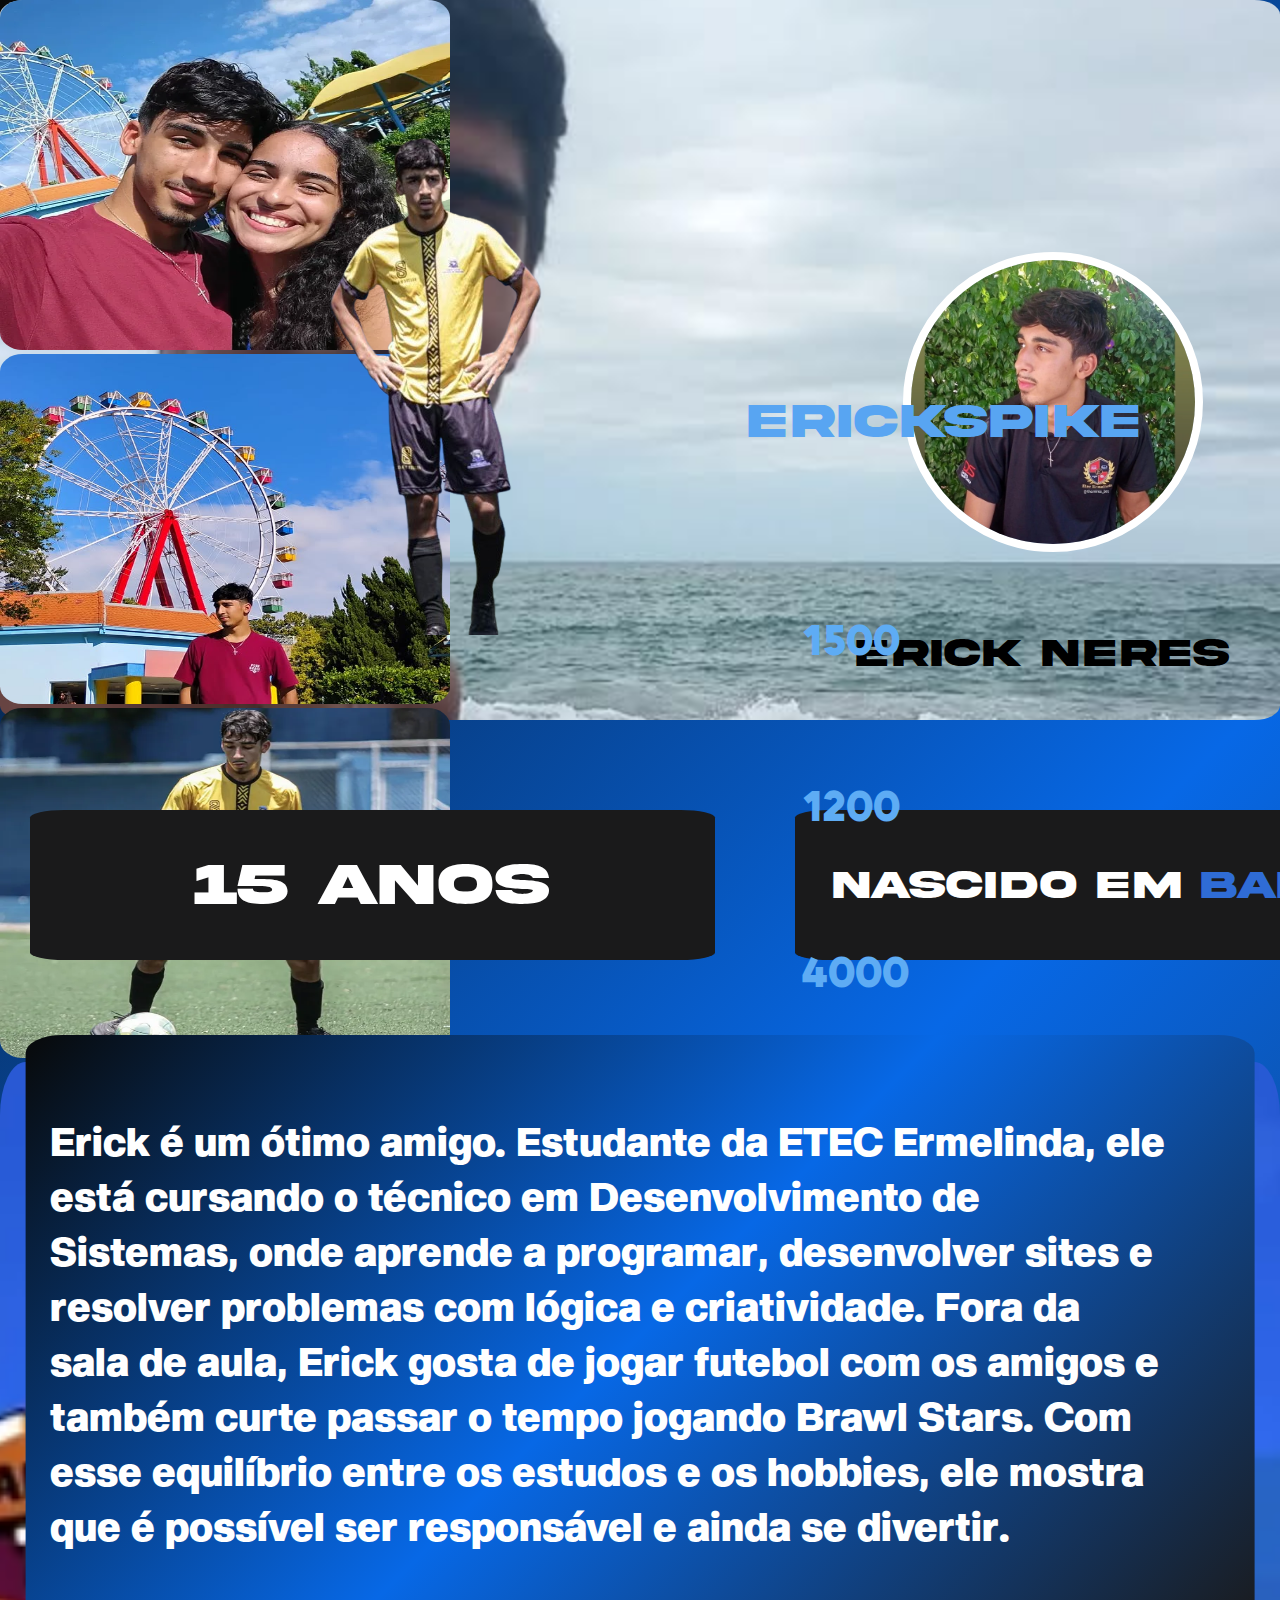
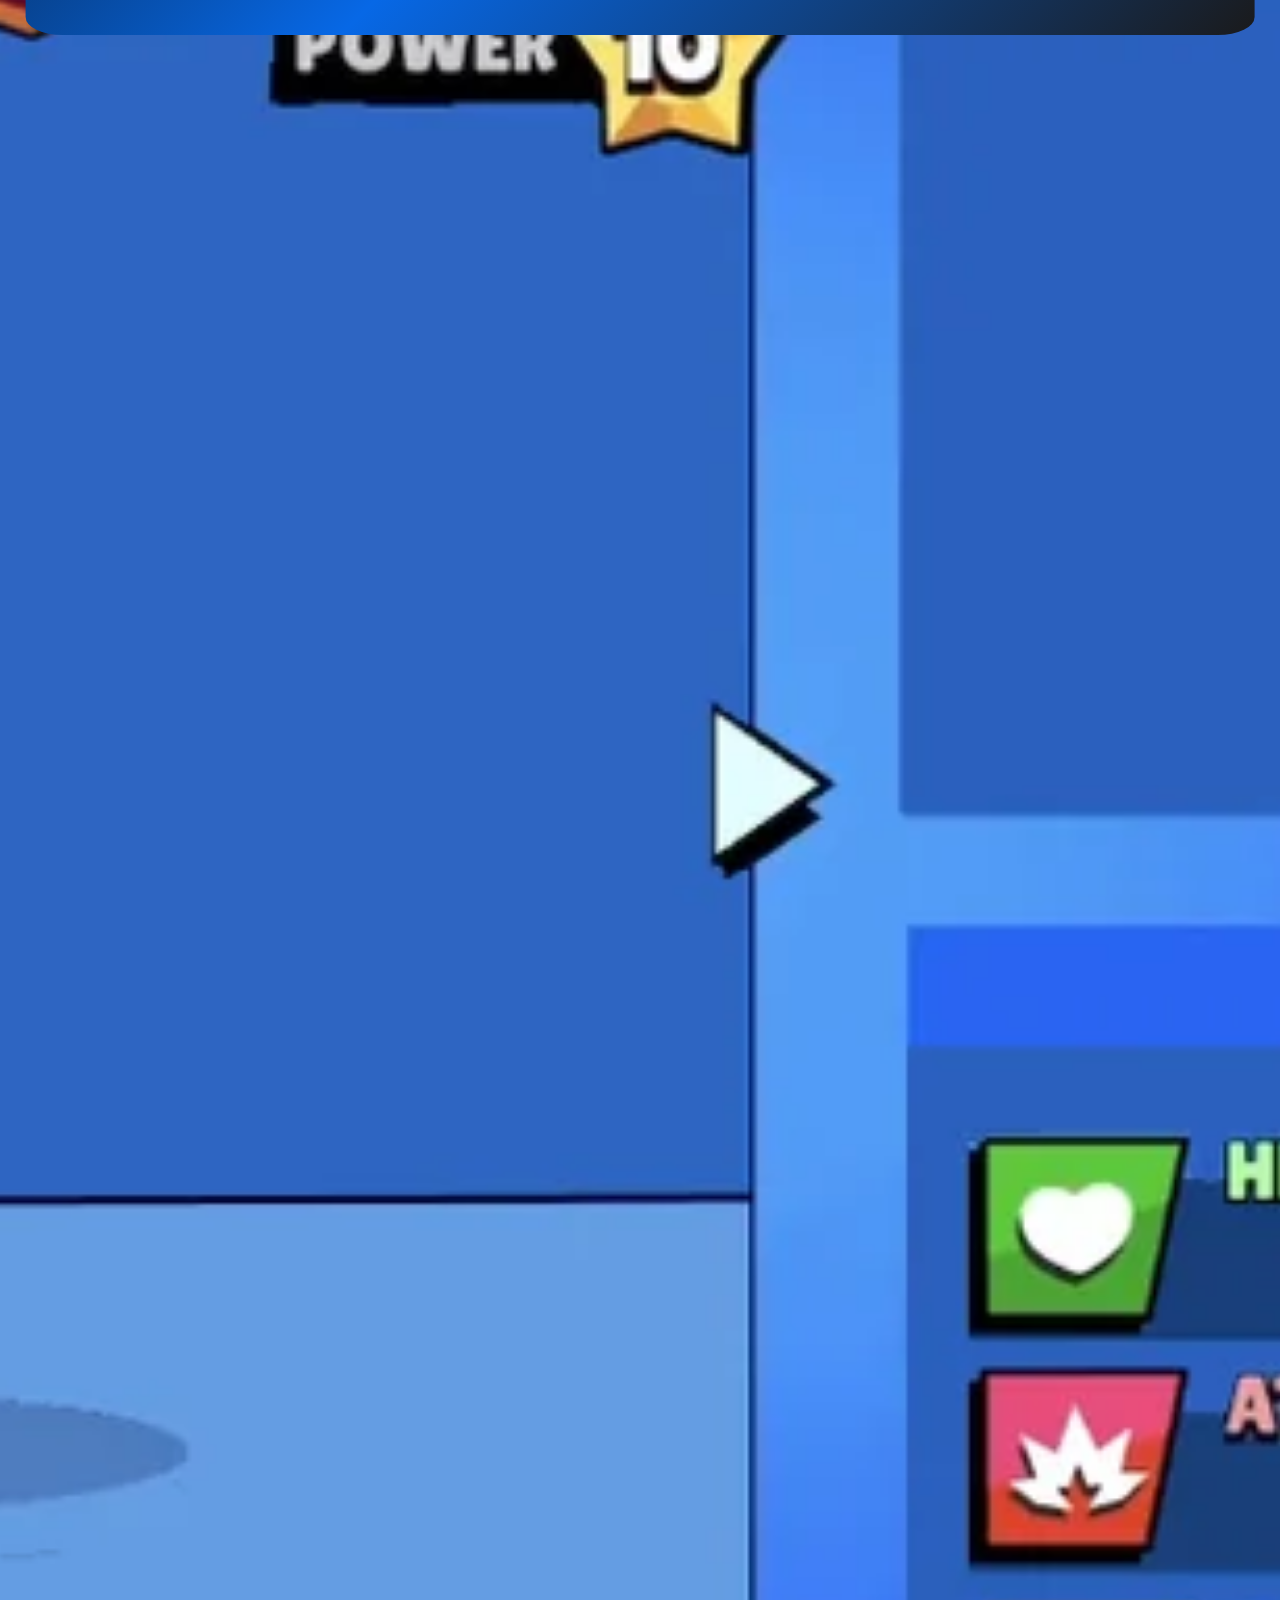
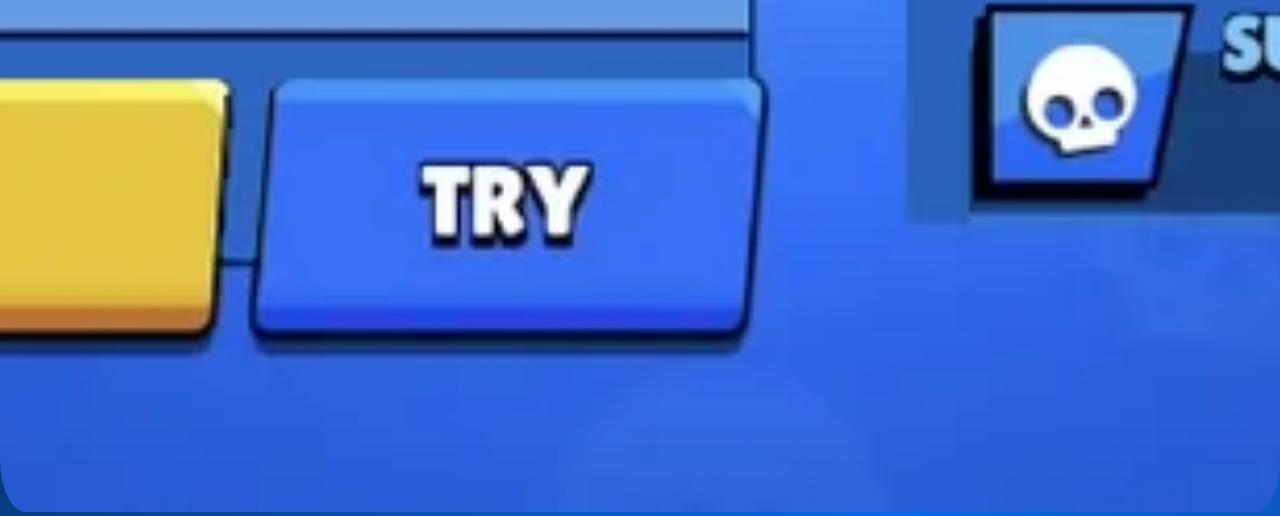
<file: erick1/index.html>
<!DOCTYPE html>
<html lang="pt-br">
<head>
    <meta charset="UTF-8">
    <meta name="viewport" content="width=device-width, initial-scale=1.0">
    <link rel="stylesheet" href="css/style.css">
    <title>Erick</title>
</head>
<body>
    

<div class="erickperfil">

<img src="img/erickperfil.jpg" alt="erickperfil">

</div>

<div class="erickneres">

<p>erick neres</p>

</div>



<div class="erickfundo">
</div>

<div class="img1">

<img src="img/erick1.webp" alt="img1">

</div>

<div class="img2">
  
<img src="img/erick2.heic" alt="img2">

</div>

<div class="img3">

<img src="img/erick3.webp" alt="img3">

</div>



<div class="box">

    <div class="boxidade">

      <p>15 Anos</p>

    </div>

    <div class="boxcidade">

      <p>Nascido em <strong>Barueri</strong></p>

    </div>


</div>

 <div class="boxsobre">

   <div class="sobre">
     
     <p>Erick é um ótimo amigo. Estudante da ETEC Ermelinda,
        ele está cursando o técnico em Desenvolvimento de Sistemas, onde aprende a programar,
        desenvolver sites e resolver problemas com lógica e criatividade.
        Fora da sala de aula, Erick gosta de jogar futebol
        com os amigos e também curte passar o tempo jogando Brawl Stars.
        Com esse equilíbrio entre os estudos e os hobbies, ele mostra que é possível ser responsável e ainda se divertir.</p>

   </div>

 </div>
    
 <div class="brawler">

  <img src="img/brawler.webp" alt="brawl">

  

 </div>

<div class="erickbrawl">

   <img src="img/erickbrawl.png" alt="erickbrawl">
     
  </div>


 <div class="stats">

  <p>1500</p>
  <br>
  <p>1200</p>
  <br>
  <p>4000</p>


 </div>


<div class="brawlererick">

 <p>ErickSpike</p>

</div>


</body>
</html>
</file>
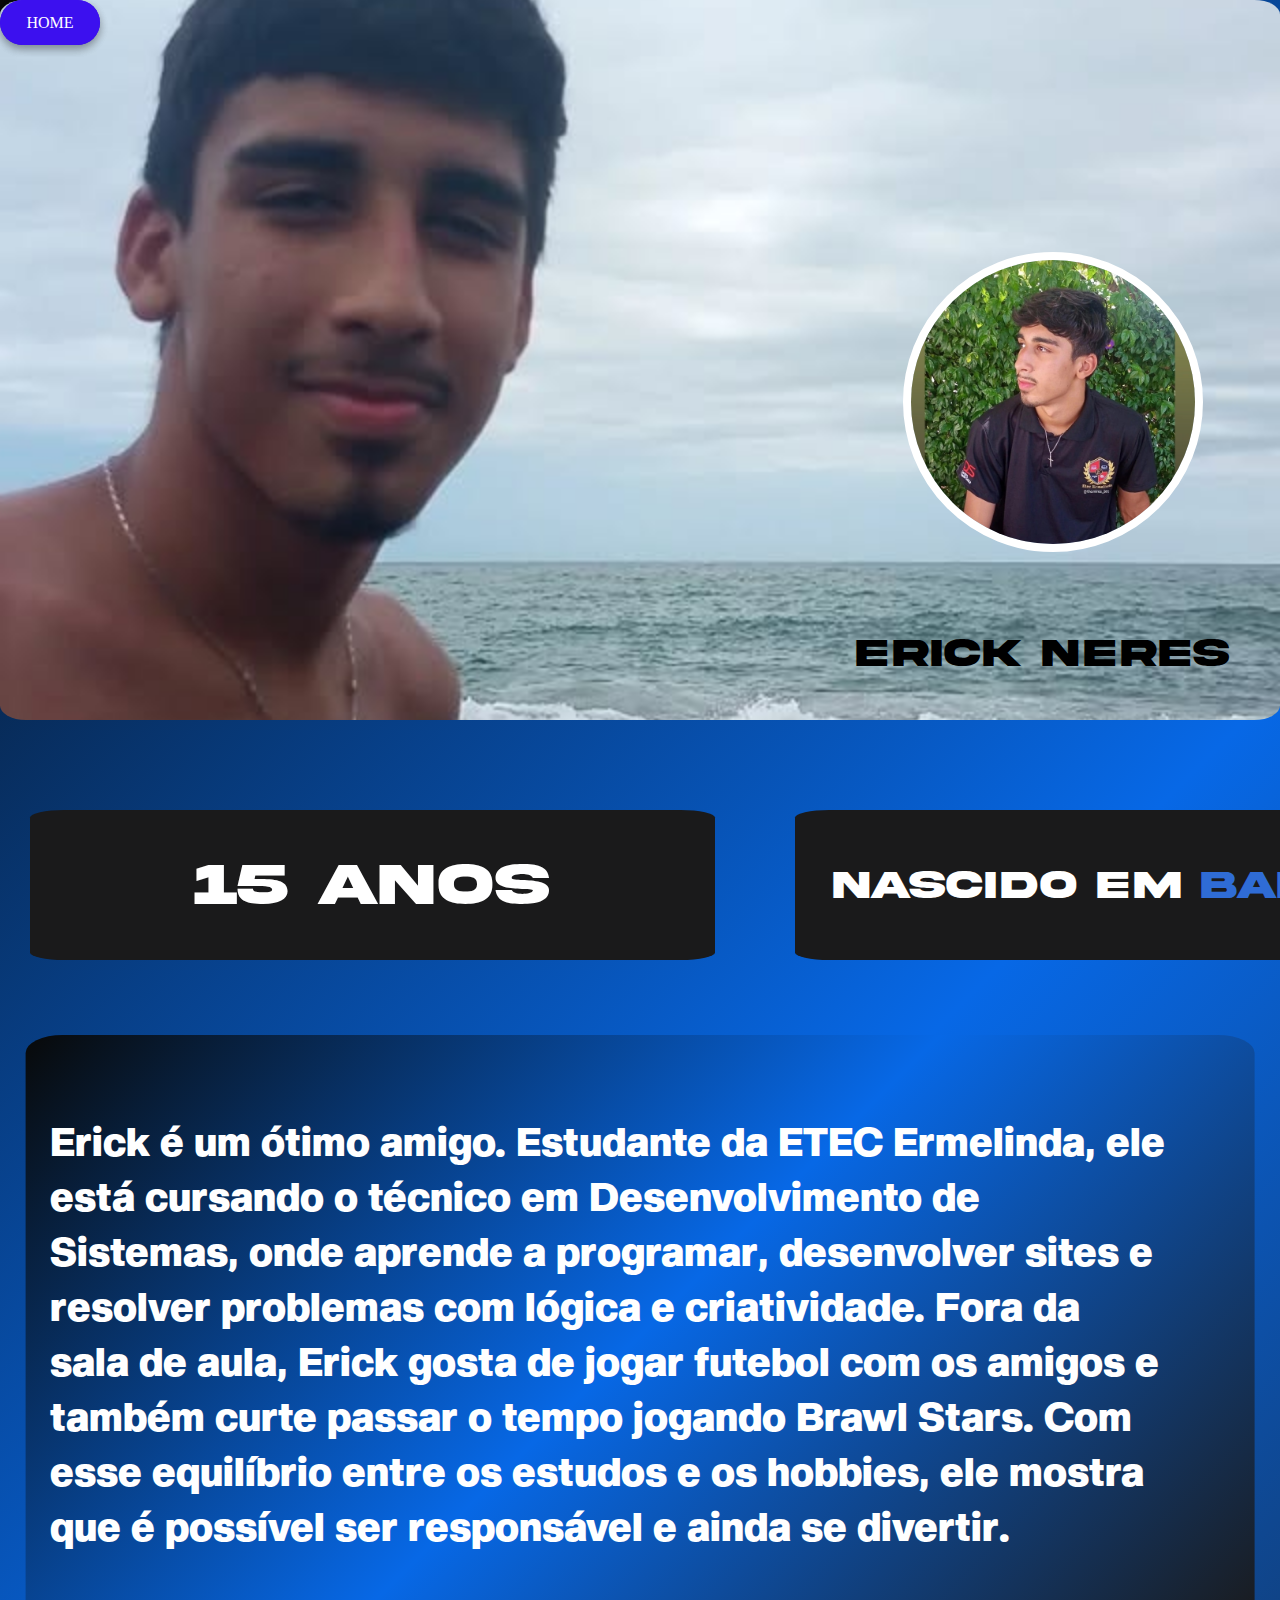
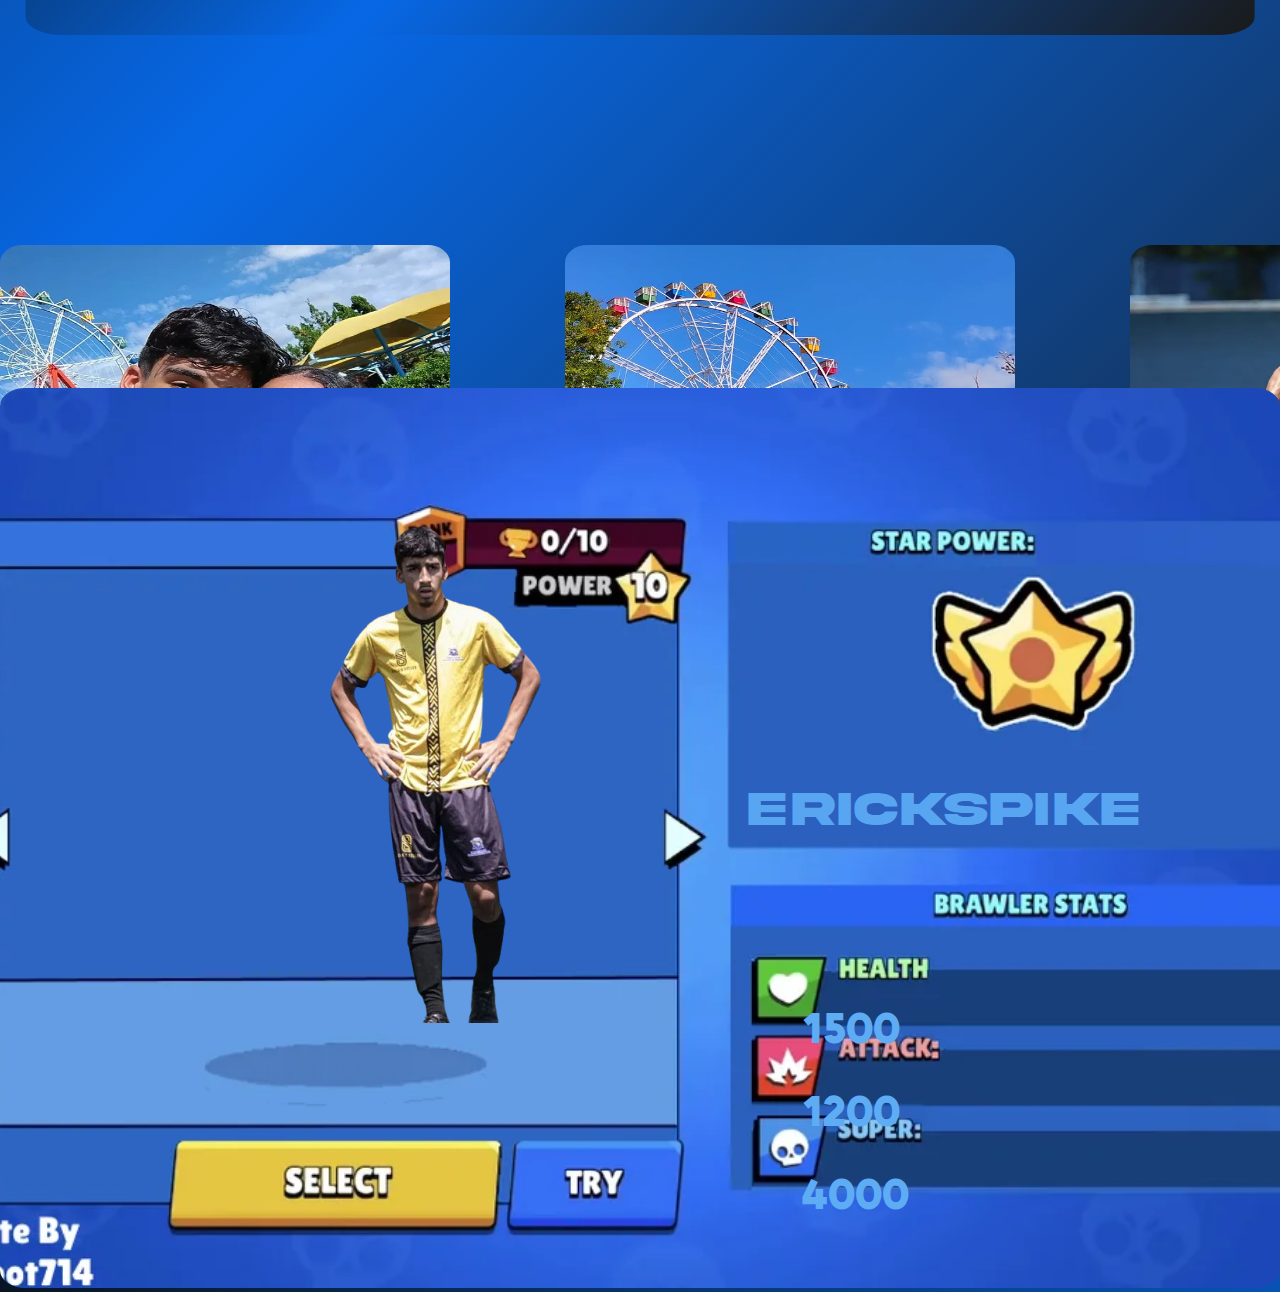
<file: erick1/erick.html>
<!DOCTYPE html>
<html lang="pt-br">
<head>
    <meta charset="UTF-8">
    <meta name="viewport" content="width=device-width, initial-scale=1.0">
    <link rel="stylesheet" href="css/style.css">
    <title>Erick</title>
</head>
<body>
    
<div class="botao-voltar">
    <a href="" class="botao-voltar">HOME</a>
  </div>

<div class="erickperfil">

<img src="img/erickperfil.jpg" alt="erickperfil">

</div>

<div class="erickneres">

<p>erick neres</p>

</div>



<div class="erickfundo">
</div>

<div class="boximg">

 <div class="img1">

 <img src="img/erick1.webp" alt="img1">

 </div>

 <div class="img2">
  
 <img src="img/erick2.heic" alt="img2">

 </div>

  <div class="img3">

 <img src="img/erick3.webp" alt="img3">

 </div>

</div>

<div class="box">

    <div class="boxidade">

      <p>15 Anos</p>

    </div>

    <div class="boxcidade">

      <p>Nascido em <strong>Barueri</strong></p>

    </div>


</div>

 <div class="boxsobre">

   <div class="sobre">
     
     <p>Erick é um ótimo amigo. Estudante da ETEC Ermelinda,
        ele está cursando o técnico em Desenvolvimento de Sistemas, onde aprende a programar,
        desenvolver sites e resolver problemas com lógica e criatividade.
        Fora da sala de aula, Erick gosta de jogar futebol
        com os amigos e também curte passar o tempo jogando Brawl Stars.
        Com esse equilíbrio entre os estudos e os hobbies, ele mostra que é possível ser responsável e ainda se divertir.</p>

   </div>

 </div>
    
  <div class="boxbrawl">

 <div class="brawler">

  <img src="img/brawler.webp" alt="brawl">

  </div>

  <div class="erickbrawl">

   <img src="img/erickbrawl.png" alt="erickbral">

  </div>


  <div class="stats">

  <p>1500</p>
  
  <p>1200</p>
  
  <p>4000</p>


  </div>


  <div class="brawlererick">

 <p>ErickSpike</p>
  
  </div>

</div>



</body>
</html>
</file>
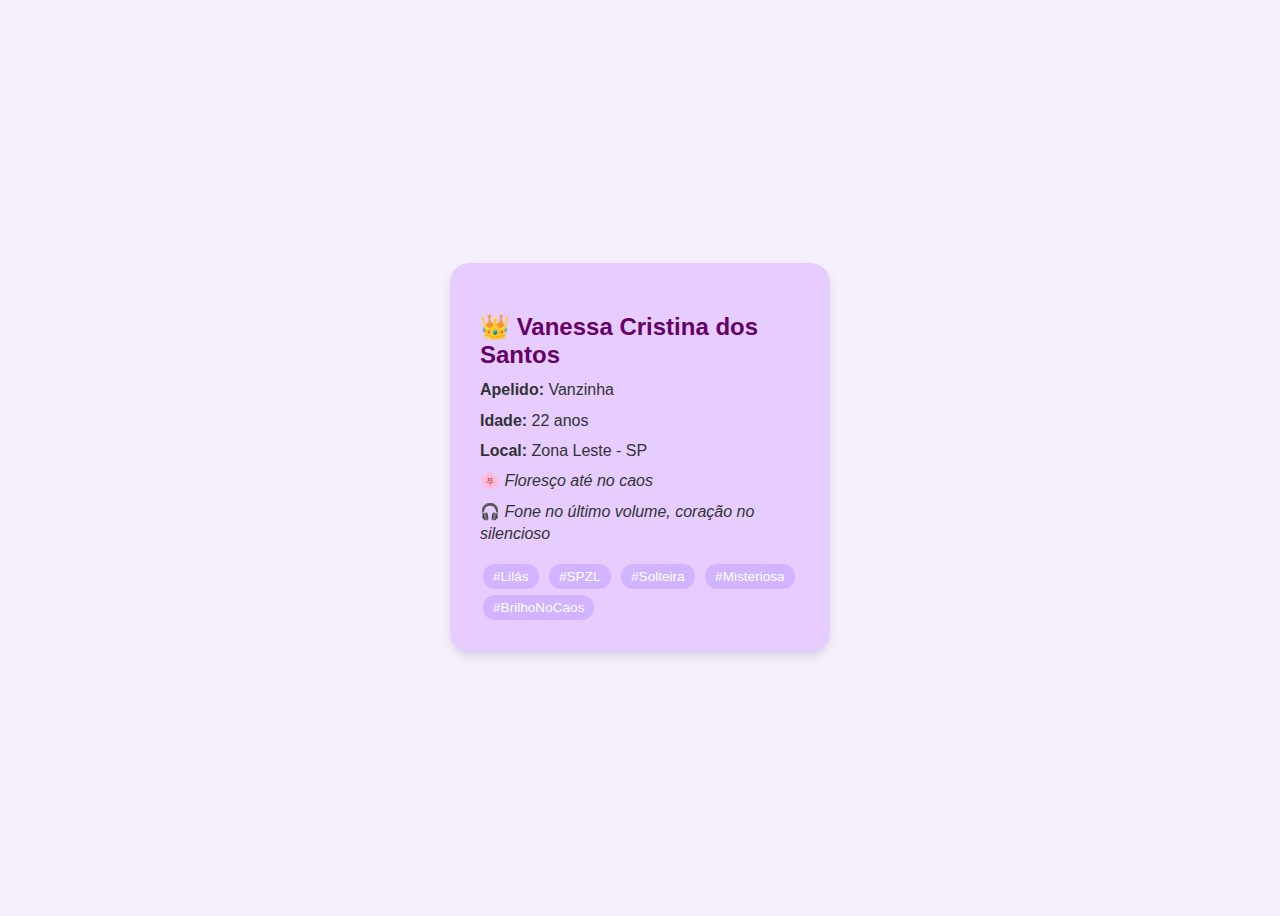
<file: erick1/este.html>
<!DOCTYPE html>
<html lang="pt-BR">
<head>
  <meta charset="UTF-8">
  <meta name="viewport" content="width=device-width, initial-scale=1.0">
  <title>Bio Estilo Facebook</title>
  <style>
    body {
      background-color: #f5f0fa;
      font-family: 'Segoe UI', Tahoma, Geneva, Verdana, sans-serif;
      display: flex;
      justify-content: center;
      align-items: center;
      height: 100vh;
    }
    .bio-card {
      background-color: #e6ccff;
      color: #333;
      border-radius: 20px;
      padding: 30px;
      width: 320px;
      box-shadow: 0 4px 10px rgba(0,0,0,0.1);
    }
    .bio-card h2 {
      color: #660066;
      margin-bottom: 10px;
    }
    .bio-card p {
      margin: 8px 0;
      line-height: 1.4;
    }
    .tags {
      margin-top: 15px;
    }
    .tag {
      display: inline-block;
      background-color: #d1b3ff;
      color: #fff;
      border-radius: 12px;
      padding: 5px 10px;
      font-size: 0.85rem;
      margin: 3px;
    }
  </style>
</head>
<body>
  <div class="bio-card">
    <h2>👑 Vanessa Cristina dos Santos</h2>
    <p><strong>Apelido:</strong> Vanzinha</p>
    <p><strong>Idade:</strong> 22 anos</p>
    <p><strong>Local:</strong> Zona Leste - SP</p>
    <p>🌸 <em>Floresço até no caos</em></p>
    <p>🎧 <em>Fone no último volume, coração no silencioso</em></p>
    <div class="tags">
      <span class="tag">#Lilás</span>
      <span class="tag">#SPZL</span>
      <span class="tag">#Solteira</span>
      <span class="tag">#Misteriosa</span>
      <span class="tag">#BrilhoNoCaos</span>
    </div>
  </div>
</body>
</html>
</file>
<file: erick1/css/style.css>
* {

  padding: 0%;
  margin: 0%;
  box-sizing: border-box;
 
 }
 body {
 
 height: 2650px;
  background: linear-gradient(135deg, rgb(8, 9, 9), #0768e6, #1a1a1b ); 
    overflow-x: hidden;
  
 }
 
 @font-face {
     font-family: "akira";
     src: url(../fontes/akira_expanded/Akira\ Expanded\ Demo.otf) format(truetype);
 }
 
 @font-face {
     font-family: "designer";
     src: url(../fontes/designer_2/Designer.otf) format(truetype);
 }
 
 @font-face {
     font-family: "unageo";
     src: url(../fontes/unageo/ttf/Unageo-Black.ttf) format(truetype)
 }
 
 @font-face {
   font-family: "creato";
   src: url(../fontes/creato_display/CreatoDisplay-Black.otf) format(truetype);
 }
 
 
 
 .erickperfil {
 
   position: absolute;
   right: 6%;
   top: 28%;
 
 }
 
 .erickperfil img {
 
   width: 300px;         
   height: 300px;        
   border-radius: 50%; 
   object-fit: cover;    
   border: 8px solid rgb(255, 255, 255);
 }
 
 .erickneres {
 position: absolute;
 top: 70%;
 right: 4%;
 font-family: "akira";
 font-size: 40px;
 }
 
 .erickfundo {
 
 position: absolute;
   top: 0%;
   left: 0;
   width: 100%;
   height: 80vh; 
   background-image: url(../img/erickfundo.jpg);
   background-size: cover;
   background-position: center;
   z-index: -1; 
   object-fit: cover;
   border-radius: 2%;
 }
 
 
 .img1 img {
 
 width: 450px;
 height: 350px;
 border-radius: 5%;
 
 }
 
 .img2 img {
 
 width: 450px;
 height: 350px;
 border-radius: 5%;
 
 }
 
 .img3 img {
 
 width: 450px;
 height: 350px;
 border-radius: 5%;
 
 }
 
 
 .boximg {
 display: flex;
 gap: 115px;
 position: absolute;
 top: 205%;
 }
 
 .box {
 
  display: flex;
   flex-direction: row;
   gap: 80px;
   position: absolute;
   top: 90%;
   
 }
 
 .boxcidade {
   
   display: flex;
    width: 700px;
    height: 150px;
    background-color: #1a1a1b;
    border-radius: 5%;
    justify-content: center;
    align-items: center;
 }
 
 .boxidade {
   
   display: flex;
   margin-left: 2%;
    width: 700px;
    height: 150px;
    background-color: #1a1a1b;
    border-radius: 5%;
    justify-content: center;
   align-items: center;
 }
 
 
 
 .boxidade p {
   
   color: white;
   font-family: "akira", Arial, Helvetica, sans-serif;
   font-size: 60px;
   
 }
 
 .boxcidade p {
 
    font-family: "akira";
    font-size: 40px;
    color: white;
 
 
 }
 
 .boxcidade strong {
 
    color: rgb(47, 108, 213);
 
 }
 
 .boxsobre {
   
   position: absolute;
   background: linear-gradient(135deg, rgb(8, 9, 9), #0768e6, #1a1a1b);
   height: 600px;
   width: 96%;
   top: 115%;
   left: 50%;
   transform: translateX(-50%);
   border-radius: 3%;
 }
 
 .boxsobre {
 
   display: flex; 
   justify-content: center;
   align-items: center;
   
 
 }
 
 .sobre p {
   
   width: 93%;
   font-family: "creato";
   color: white;
   font-size: 40px;
   line-height: 55px;
   padding-left: 2%;
 }
 
  .boxbrawl {
   position: relative; 
   top: 75%;
   width: 100%;
   height: 100vh; 
   background-repeat: no-repeat;
   background-size: cover;
   background-position: center;
 }
 
 
 .erickbrawl {
   position: absolute;
   top: 15%;
   left: 15%;
   z-index: 1;
 }
 
 
 .brawler {
   width: 100%;
   height: 100%;
 }
 
 .brawler img {
   width: 100%;
   height: 100%;
   object-fit: cover; 
   border-radius: 2%;
 }
 
 
 .stats {
   position: absolute;
   top: 68%; 
   right: 29%;
   color: rgb(94, 172, 244);
   font-family: "unageo";
   font-size: 270%;
   display: flex;
   flex-direction: column;
   gap: 27px;
   
 }
 
 .brawlererick {
   position: absolute;
   bottom: 50%; 
   right: 11%;
   color: rgb(88, 165, 242);
   font-family: "akira";
   font-size: 300%;
 }
 
 .botao-voltar {
         width: 100px;
         height: 45px;
         font-size: 16px;
         background-color: rgb(60, 16, 239);
         color: white;
         border: none;
         border-radius: 30px;
         cursor: pointer;
         transition: 0.3s ease;
         box-shadow: 0 4px 8px rgba(0,0,0,0.2);
         text-decoration: none;
         display: flex;
         justify-content: center;
         align-items: center;
         position: absolute; left: 0%;
         text-align: center;
       }
     .botao-voltar:hover {
         background-color: #555;
         color: white    ;
         transform: translateY(-2px);
         box-shadow: 0 8px 16px rgba(0,0,0,0.3);
         
       }
</file>
